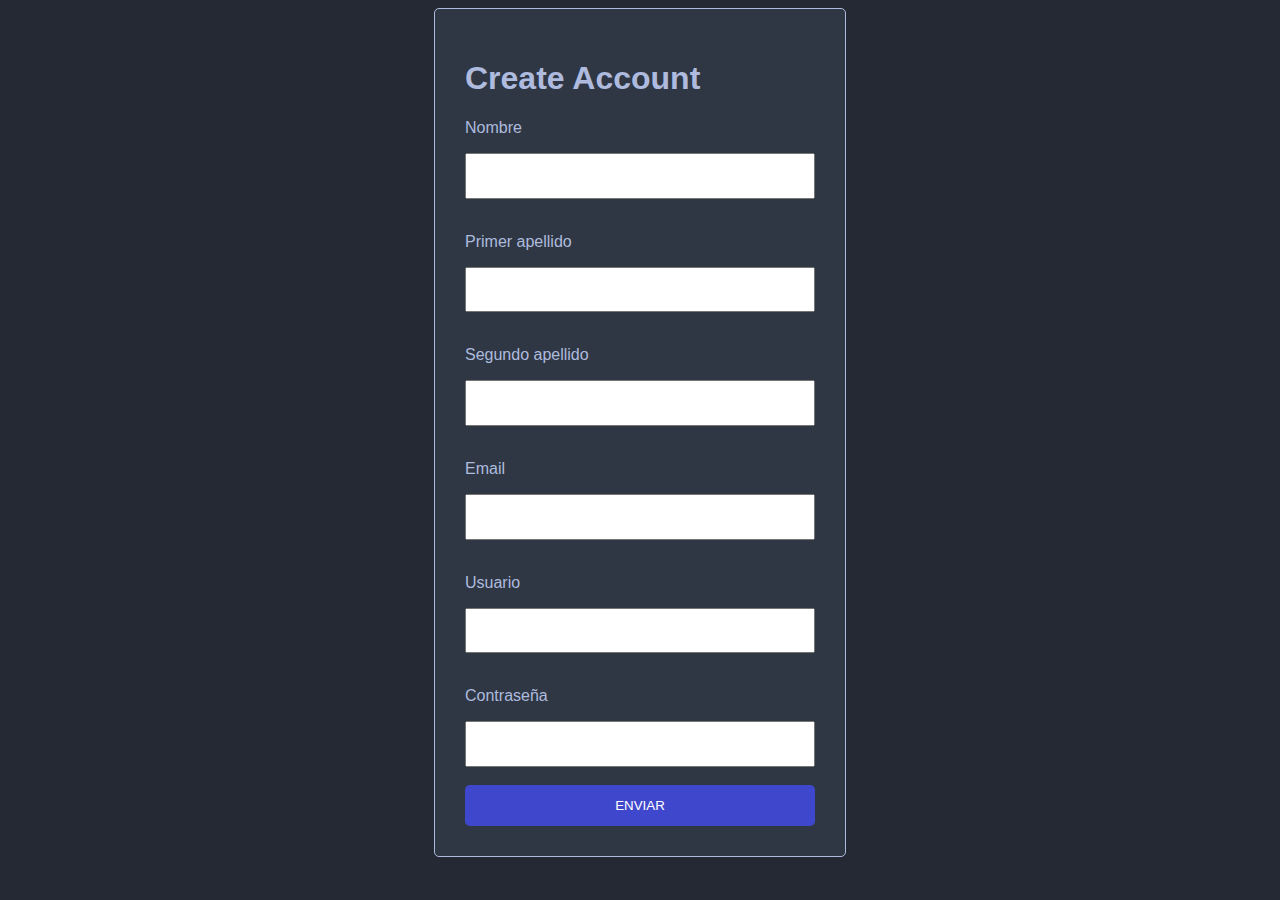
<file: index.html>
<!DOCTYPE html>
<html>
<head>
    <meta charset="utf-8">
    <link rel="stylesheet" href="style.css">
</head>
<body>
    <center>
    <div class="container">
        <form id='formulario' class="formulario" method="POST" action="registro.php">
            <h1>Create Account</h1>
            <p>Nombre</p>
            <input type="text" name="nombre" id="nombre"/>
            <small id="errorNombre">Rellene el campo</small>
            <p>Primer apellido</p>
            <input type="text" name="primer_apellido" id="primer_apellido"/>
            <small id="errorPrimerApellido">Rellene el campo</small>
            <p>Segundo apellido</p>
            <input type="text" name="segundo_apellido" id="segundo_apellido"/>
            <small id="errorSegundoApellido">Rellene el campo</small>
            <p>Email</p>
            <input type="text" name="email" id="email" />
            <small id="errorEmail">Rellene el campo</small>
            <p>Usuario</p>
            <input type="text" name="usuario" id="usuario" />
            <small id="errorUsuario">Rellene el campo</small>
            <p>Contraseña</p>
            <input type="password" name="clave" id="clave"  />
            <small id="errorClave">Rellene el campo</small>
            <center>
                <input type="submit" value="ENVIAR" id="btnEnviar" onclick="enviar()"/>
            </center>
        </form>
    </div>
    </center>
    <center>
        <button id="btnTabla" style="display: none;" onclick="redireccionar()">Registro</button>
    </center>
    <script src="index.js"></script>
</body>
</html>
</file>
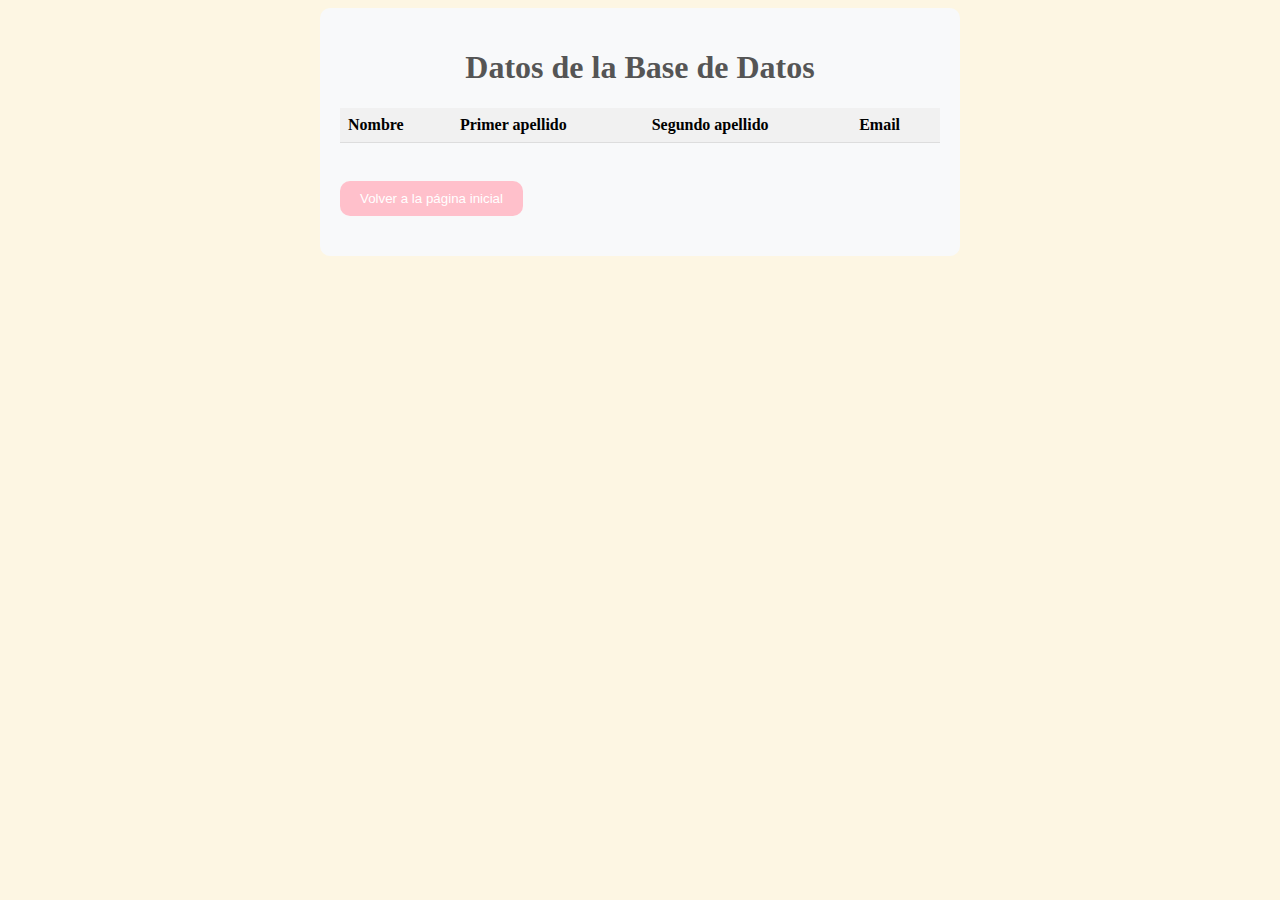
<file: tabla.html>
<!DOCTYPE html>
<html>
<head>
    <title>Mostrar Datos</title>
    <link rel="stylesheet" type="text/css" href="tablaStyle.css">
    <script src="scriptTabla.js"></script>
</head>
<body>
    <div class="container">
        <h1>Datos de la Base de Datos</h1>
        <table id="tablaDatos">
            <tr>
                <th>Nombre</th>
                <th>Primer apellido</th>
                <th>Segundo apellido</th>
                <th>Email</th>
            </tr>
        </table>
        <br>
        <button onclick="volverPaginaInicial()">Volver a la página inicial</button>
    </div>
</body>
</html>
</file>
<file: style.css>
body {
    background-color: #252934;
    font-family: sans-serif;
}

.container {
    background-color: #2f3744;
    color: #aebbde;
    width: 350px;
    padding: 30px;
    border-style: double;
    border-width: 1px;
    border-color: #aebbde;
    border-radius: 5px;
    text-align: left;
}

.invalid-feedback {
    color: red;
}

input[type=text] {
    width: 100%;
    padding: 1em;
    box-sizing: border-box;
    text-align: left;
}

input[type=password] {
    width: 100%;
    padding: 1em;
    box-sizing: border-box;
    text-align: left;
}

input[type=submit] {
    width: 100%;
    padding: 1em;
    box-sizing: border-box;
    background-color: #3f48cc;
    color: white;
    border: none;
    border-radius: 5px;
    cursor: pointer;
}

button {
    width: 35%;
    padding: 1em;
    box-sizing: border-box;
    background-color: #3f48cc;
    color: white;
    border: none;
    border-radius: 5px;
    cursor: pointer;
    margin-top: 10px;
}

img {
    visibility: visible;
}

small {
    visibility: visible;
    color: #2f3744;
    bottom: 0;
    left: 0;
}

.success {
    visibility: visible;
}

.invalid {
    border: 2px solid red;
}

.valid {
    border: 2px solid green;
}

.back {
    color: #2f3744;
}
</file>
<file: tablaStyle.css>
body {
    background-color: #FDF6E3;
}

.container {
    max-width: 600px;
    margin: 0 auto;
    padding: 20px;
    background-color: #F8F9FA;
    border-radius: 10px;
}

table {
    width: 100%;
    border-collapse: collapse;
    border-radius: 10px;
}

table th,
table td {
    padding: 8px;
    text-align: left;
    border-bottom: 1px solid #ddd;
}

table th {
    background-color: #F1F1F1;
}

h1 {
    text-align: center;
    color: #555;
}

button {
    display: block;
    margin: 20px 0;
    padding: 10px 20px;
    border-radius: 10px;
    background-color: #FFC0CB;
    color: #fff;
    border: none;
    cursor: pointer;
}

button:hover {
    background-color: #FFA07A;
}
</file>
